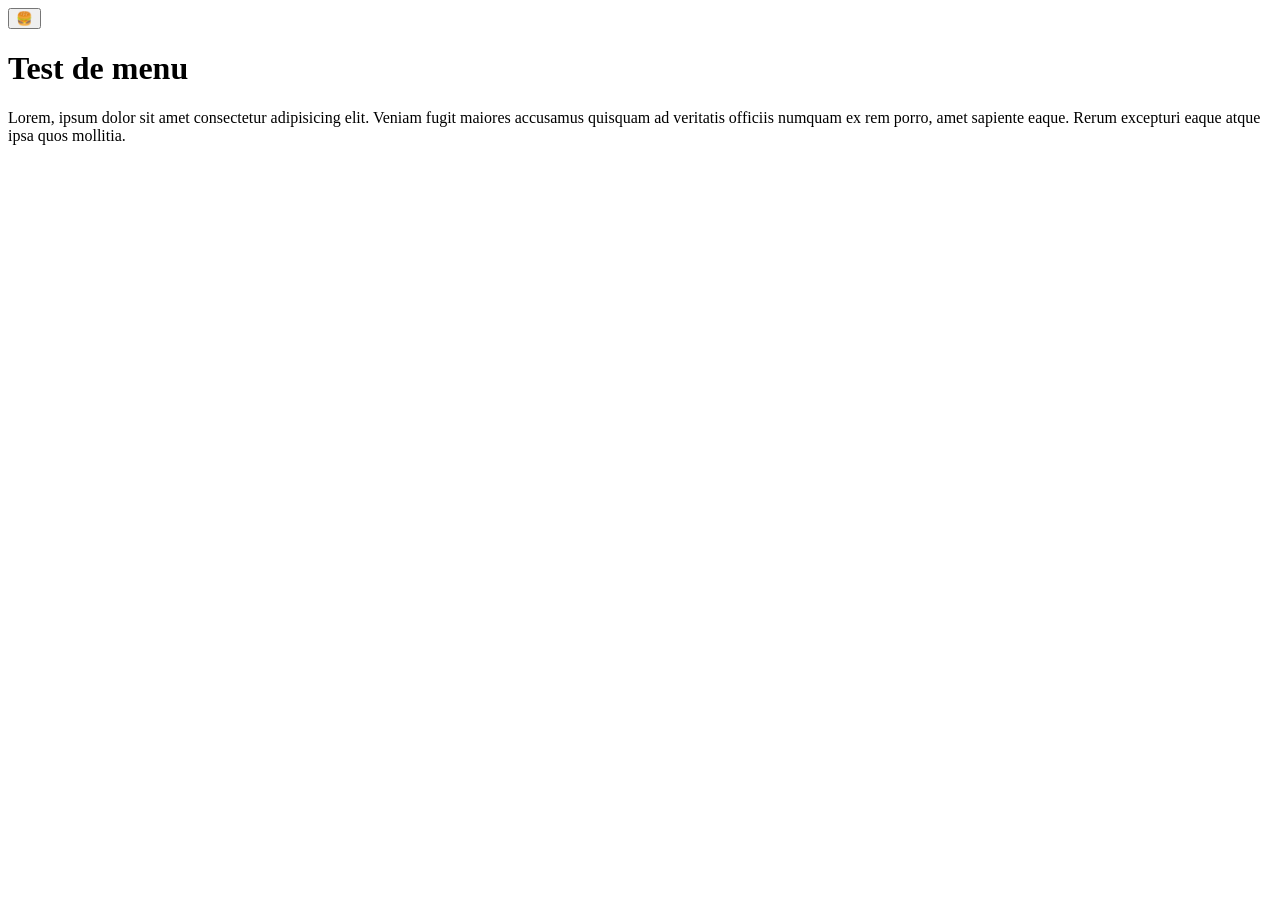
<file: index.html>
<!DOCTYPE html>
<html lang="fr">

<head>
  <!-- Définit l'encodage des caractères pour afficher correctement les accents -->
  <meta charset="utf-8">

  <!-- Adapte l'affichage de la page à la largeur de l'écran -->
  <meta name="viewport" content="width=device-width, initial-scale=1">

  <!-- Définit le titre affiché dans l'onglet du navigateur -->
  <title>Test de menu</title>

  <!-- Relie le fichier CSS à la page HTML -->
  <link rel="stylesheet" href="css/style.css">
</head>

<body>
  <header class="header header--home">

    <!-- Menu principal -->

    <!-- Bouton burger permettant d'ouvrir et de fermer le menu popover -->
    <button class="burger" type="button" popovertarget="menu" aria-label="Menu">
      🍔
    </button>

    <!-- Navigation principale déclarée comme popover grâce à l'attribut popover -->
    <!-- L'identifiant menu permet au bouton burger de cibler cet élément -->
    <nav class="menu" id="menu" popover aria-label="Main menu">

      <!-- Bouton permettant de fermer explicitement le menu -->
      <button
        class="menu__close burger burger--close"
        type="button"
        popovertarget="menu"
        popovertargetaction="hide"
        aria-label="Close the menu"
        autofocus
      >
        🍔
      </button>

      <!-- Liste des différents liens de navigation -->
      <ul class="menu__list">

        <!-- Premier élément du menu -->
        <li class="chien">
          <a class="menu__link" href="chien.html">chien</a>
        </li>

        <!-- Deuxième élément du menu -->
        <li class="chat">
          <a class="menu__link" href="chat.html">chat</a>
        </li>

      </ul>
    </nav>

    <!-- Fin du menu principal -->
  </header>

  <!-- Contenu principal de la page -->
  <main>

    <!-- Titre principal de la page -->
    <h1>Test de menu</h1>

    <!-- Paragraphe de présentation -->
    <p>
      Lorem, ipsum dolor sit amet consectetur adipisicing elit. Veniam fugit maiores accusamus quisquam ad veritatis
      officiis numquam ex rem porro, amet sapiente eaque. Rerum excepturi eaque atque ipsa quos mollitia.
    </p>

  </main>
  <!-- Fin du contenu principal -->

</body>
</html>
</file>
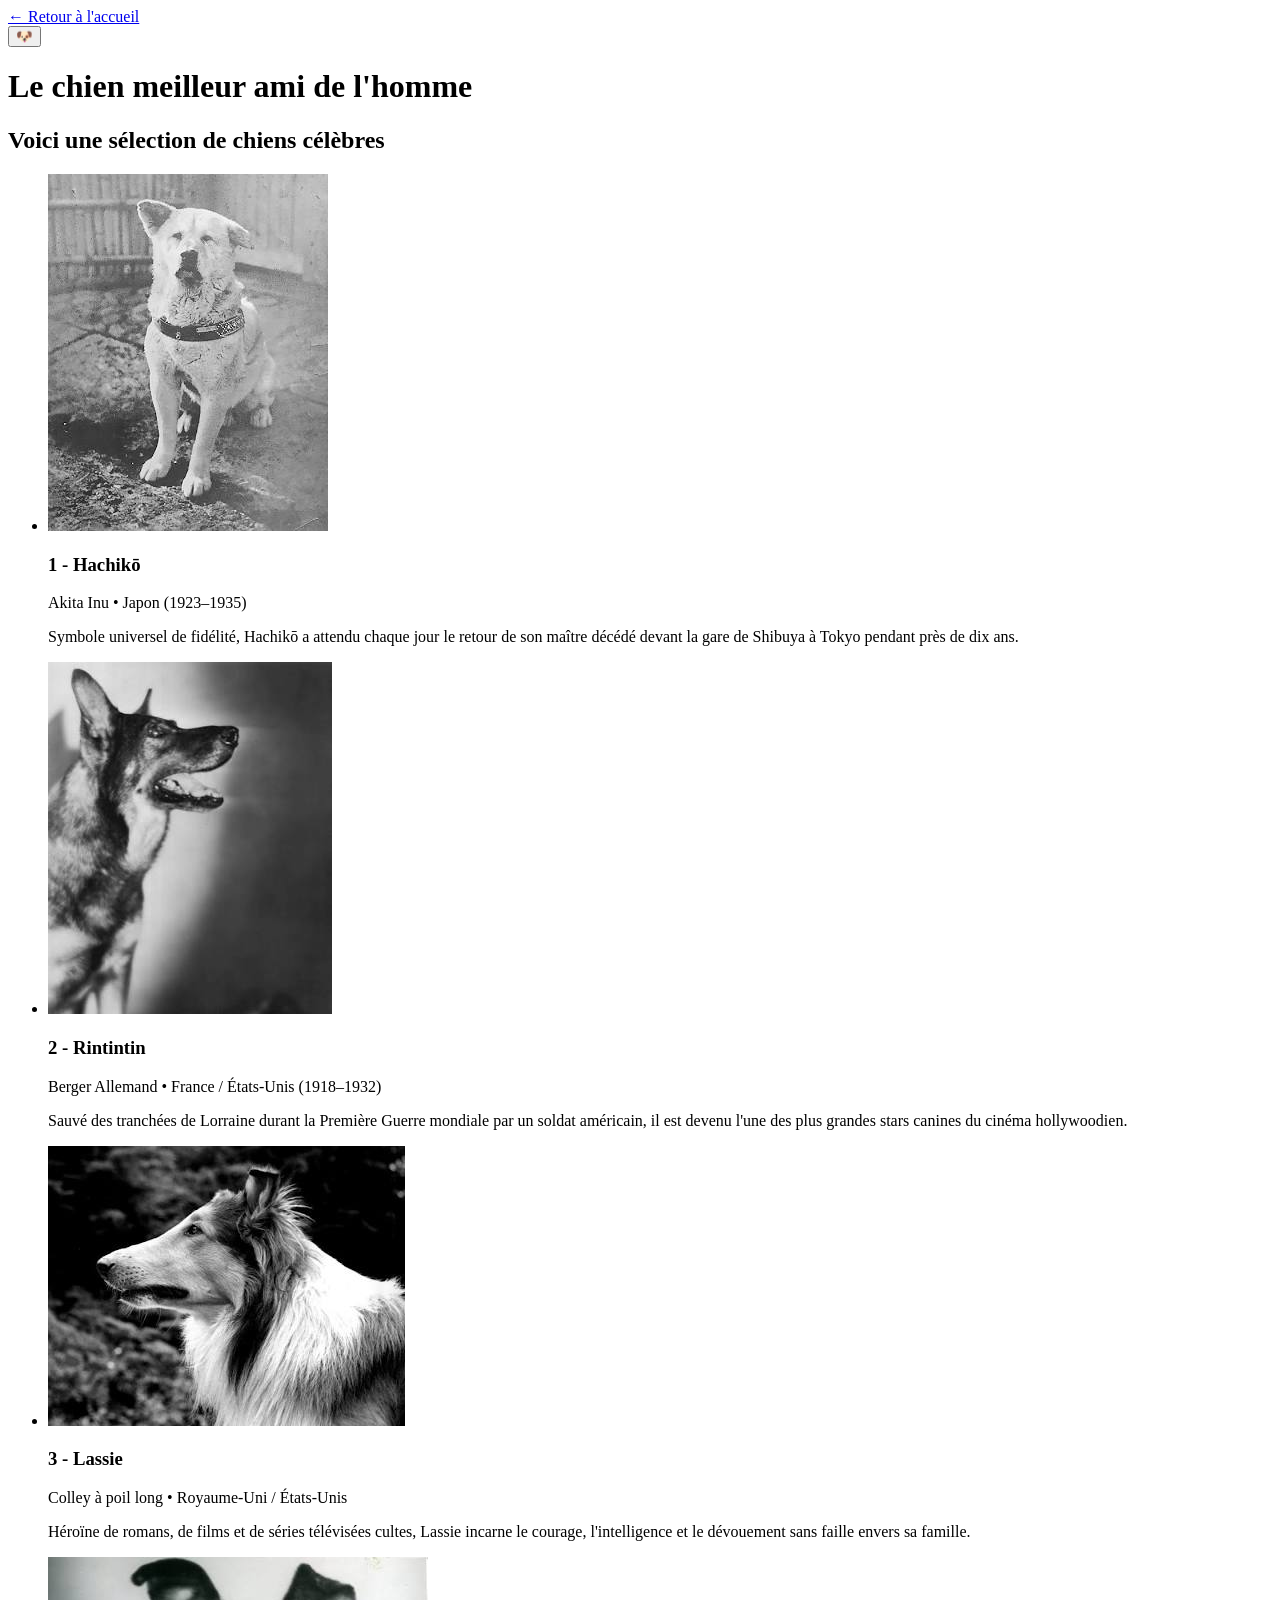
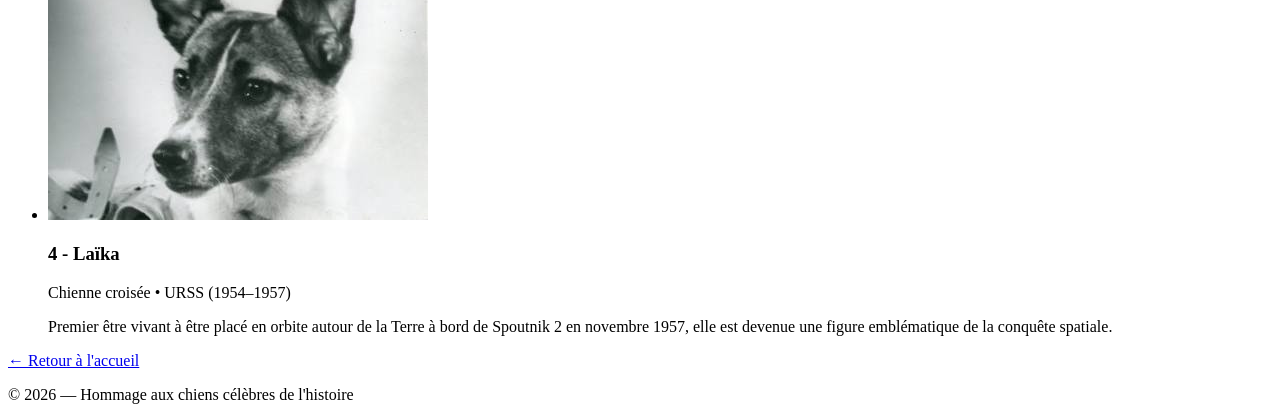
<file: chien.html>
<!DOCTYPE html>
<html lang="fr">
    
<header>
    <nav class="top-nav">
    <a href="index.html" class="btn-home">&larr; Retour à l'accueil</a>
</nav>
    <!-- Bouton burger permettant d'ouvrir et de fermer le menu popover -->
    <button class="chien" type="button" popovertarget="menu" aria-label="Menu">
      🐶
    </button>

    <!-- Navigation principale déclarée comme popover grâce à l'attribut popover -->
    <!-- L'identifiant menu permet au bouton burger de cibler cet élément -->
    <nav class="menu" id="menu" popover aria-label="Main menu">

      <!-- Bouton permettant de fermer explicitement le menu -->
      <button
        class="menu__close chien chien--close"
        type="button"
        popovertarget="menu"
        popovertargetaction="hide"
        aria-label="Close the menu"
        autofocus
      >
        🐶
      </button>

      <!-- Liste des différents liens de navigation -->
      <ul class="menu__list">

        <!-- Premier élément du menu -->
        <li class="chien">
          <a class="menu__link" href="chien.html">chien</a>
        </li>

        <!-- Deuxième élément du menu -->
        <li class="chat">
          <a class="menu__link" href="chat.html">chat</a>
        </li>

      </ul>
    </nav>
    <h1>Le chien meilleur ami de l'homme</h1>
</header>

<main>
        <section>
            <h2>Voici une sélection de chiens célèbres</h2>
            <ul class="dogs-grid">
                <li>
                    <article>
                        <img src="assets/img/hachiko.jpg" alt="Photo d'archive du célèbre chien Hachikō">
                        <div class="card-content">
                            <h3>1 - Hachikō</h3>
                            <p class="breed">Akita Inu &bull; Japon (1923–1935)</p>
                            <p>Symbole universel de fidélité, Hachikō a attendu chaque jour le retour de son maître décédé devant la gare de Shibuya à Tokyo pendant près de dix ans.</p>
                        </div>
                    </article>
                </li>
                <li>
                    <article>
                        <img src="assets/img/rintintin.jpg" alt="Photo d'archive du célèbre chien Rintintin en 1929">
                        <div class="card-content">
                            <h3>2 - Rintintin</h3>
                            <p class="breed">Berger Allemand &bull; France / États-Unis (1918–1932)</p>
                            <p>Sauvé des tranchées de Lorraine durant la Première Guerre mondiale par un soldat américain, il est devenu l'une des plus grandes stars canines du cinéma hollywoodien.</p>
                        </div>
                    </article>
                </li>
                <li>
                    <article>
                        <img src="assets/img/lassie.jpg" alt="Photo d'archive de Pal dans le rôle de Lassie en 1942">
                        <div class="card-content">
                            <h3>3 - Lassie</h3>
                            <p class="breed">Colley à poil long &bull; Royaume-Uni / États-Unis</p>
                            <p>Héroïne de romans, de films et de séries télévisées cultes, Lassie incarne le courage, l'intelligence et le dévouement sans faille envers sa famille.</p>
                        </div>
                    </article>
                </li>
                <li>
                    <article>
                        <img src="assets/img/laika.jpg" alt="Photo d'archive de la célèbre chienne Laïka en 1957">
                        <div class="card-content">
                            <h3>4 - Laïka</h3>
                            <p class="breed">Chienne croisée &bull; URSS (1954–1957)</p>
                            <p>Premier être vivant à être placé en orbite autour de la Terre à bord de Spoutnik 2 en novembre 1957, elle est devenue une figure emblématique de la conquête spatiale.</p>
                        </div>
                    </article>
                </li>
            </ul>
        </section>
        <div class="bottom-actions">
            <a href="index.html" class="btn-home-dark">&larr; Retour à l'accueil</a>
        </div>
    </main>

    <footer>
        <p>&copy; 2026 — Hommage aux chiens célèbres de l'histoire</p>
    </footer>

</body>
</html>
</file>
<file: css/style.css>
.menu {
    width: 100%; /* regle la largeur du menu*/
    height: 100%; /* regle la hauteur du menu*/
    border: 0; /* désactive les bordure*/
    transition: 400ms allow-discrete; /* on regle les transition sur 400ms */
    opacity: 0; /* On regle l'opacité a 0 (on voit plus le fond)*/
}

html:has(.menu:popover-open) {
    overflow: hidden; /* empeche le scroll en arriere plan*/
}   

.burger {
    cursor: pointer; /* change l'apparence du curseur*/
}

@starting-style {
  .menu:popover-open {
    opacity: 0; /* regle l'opacité sur 0 */
  }
.menu:popover-open .burger--close {
        transform: none; /* le bouton commence dans sa position initiale */
    }
}
.menu:popover-open{
    opacity: 1; /* rend le menu totalement visible */
}
.menu:popover-open .burger--close {
    transform: rotate(90deg); /* effectue une rotation de 90 degrés */
    transition: 400ms;  /* définit une animation de 400 ms */
}

@media (prefers-reduced-motion: reduce) {
    .menu,
    .menu .burger--close{
    transition: none; /* désactive les transitions */
    }
}
</file>
